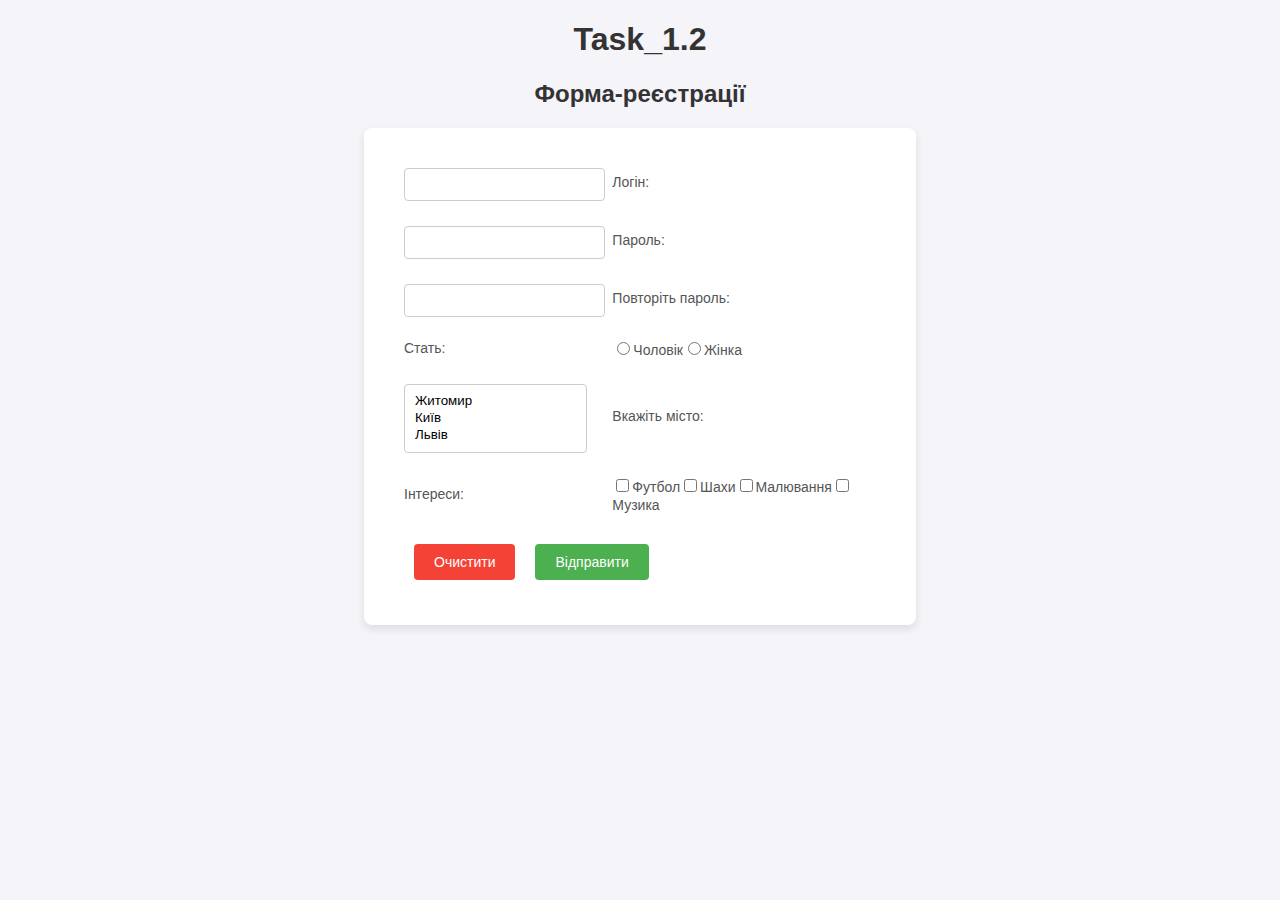
<file: task_1.2/index.html>
<!DOCTYPE html>
<html lang="en">
<head>
    <meta charset="UTF-8">
    <meta name="viewport" content="width=device-width, initial-scale=1.0">
    <link rel="stylesheet" href="./style.css">
    <title>Document</title>
</head>
<body>
    <h1>Task_1.2</h1>
    <h2>Форма-реєстрації</h2>
    <div id="form-container"></div>
    <script src="./main.js"></script>
</body>
</html>
</file>
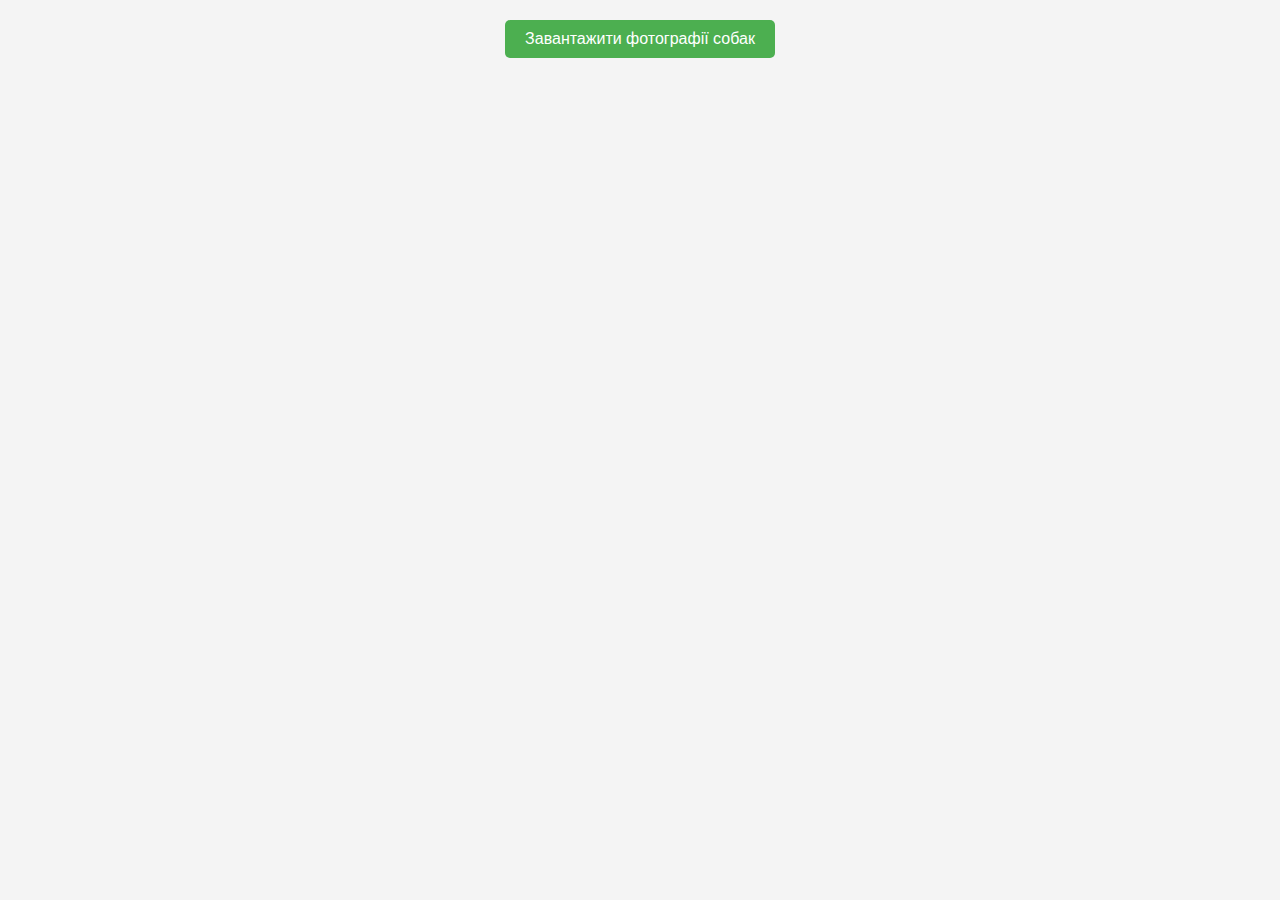
<file: task_1/index.html>
<!DOCTYPE html>
<html lang="uk">
<head>
    <meta charset="UTF-8">
    <meta name="viewport" content="width=device-width, initial-scale=1.0">
    <title>Галерея собак</title>
    <link rel="stylesheet" href="./style.css">
</head>
<body>
    <button id="loadImagesBtn">Завантажити фотографії собак</button>
    <div id="gallery"></div>

    <script src="./script.js"></script>
</body>
</html>
</file>
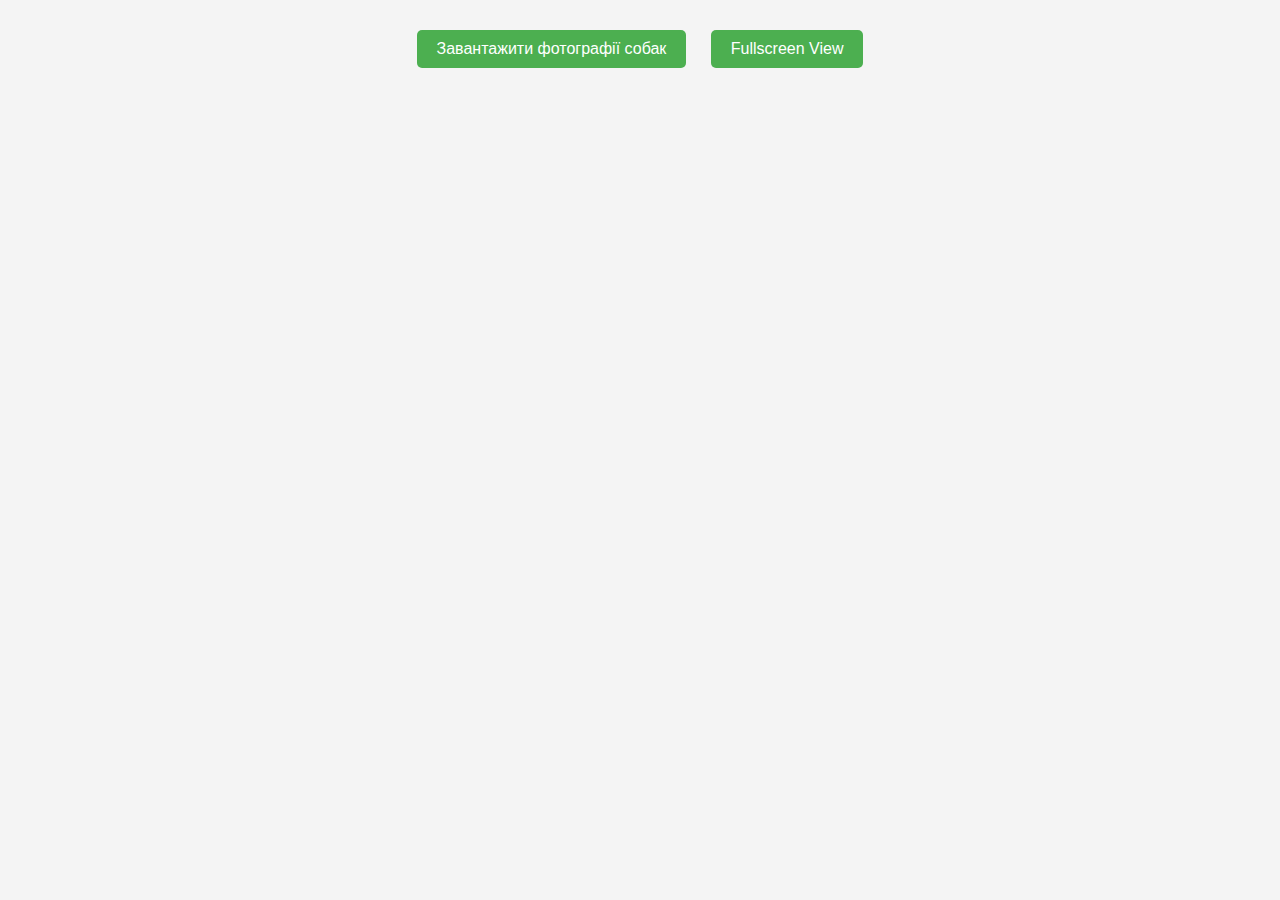
<file: task_2/index.html>
<!DOCTYPE html>
<html lang="uk">
<head>
    <meta charset="UTF-8">
    <meta name="viewport" content="width=device-width, initial-scale=1.0">
    <title>Галерея собак</title>
    <link rel="stylesheet" href="./style.css">
</head>
<body>
    <button id="loadImagesBtn">Завантажити фотографії собак</button>
    <button id="fullscreenBtn">Fullscreen View</button>
    <div id="gallery"></div>
    <button id="exitFullscreenBtn" class="exit-btn">Вийти з повноекранного режиму</button>

    <script src="./script.js"></script>
</body>
</html>
</file>
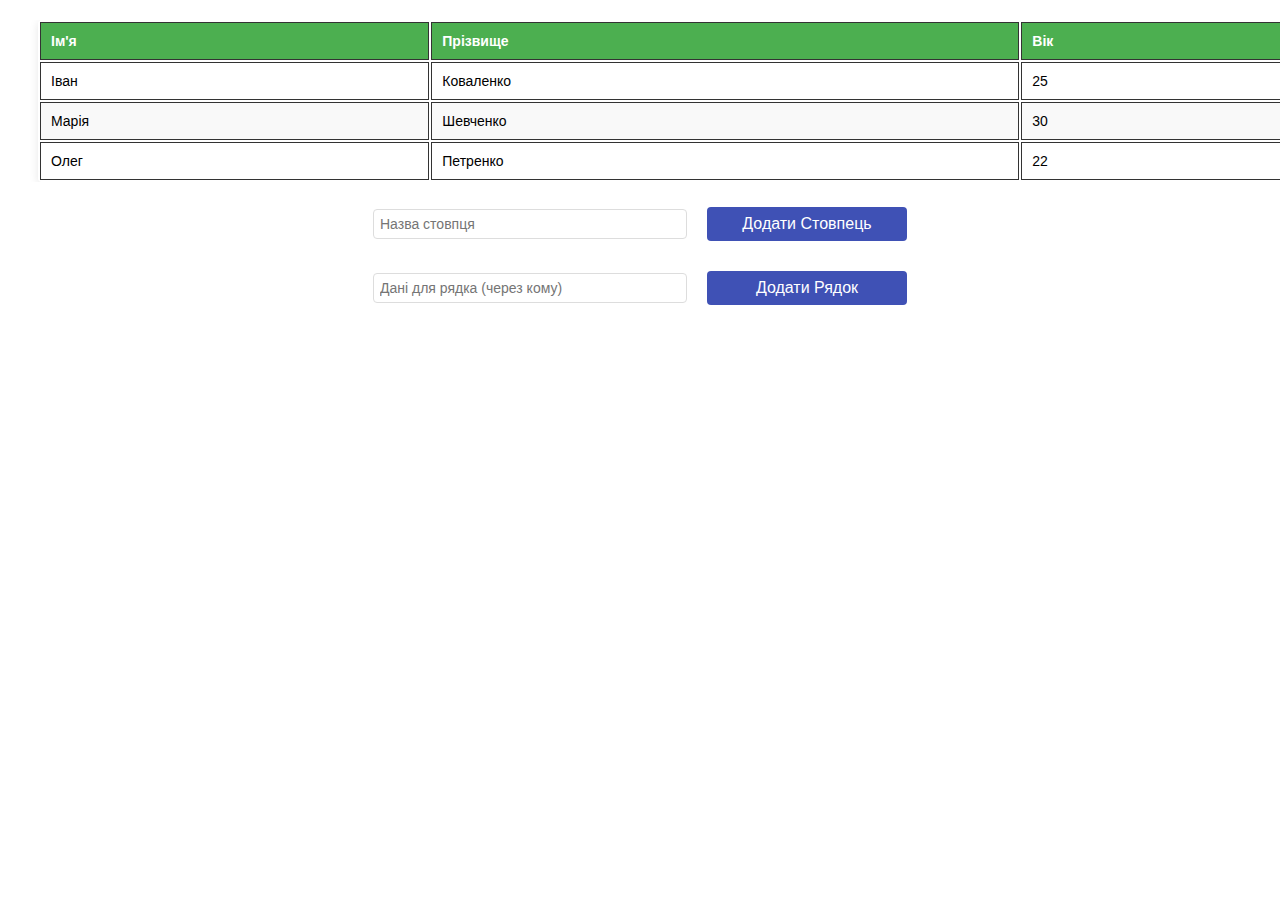
<file: Task_3.1/index.html>
<!DOCTYPE html>
<html lang="en">
<head>
    <meta charset="UTF-8">
    <meta name="viewport" content="width=device-width, initial-scale=1.0">
    <link rel="stylesheet" href="./style.css">
    <title>Document</title>
    <script src="./script.js" defer></script>
</head>
<body>
    <div id="table-container"></div>

<div class="input-row">
    <input type="text" id="column-name" placeholder="Назва стовпця">
    <button onclick="addColumnWithInput()">Додати Стовпець</button>
</div>

<div class="input-row">
    <input type="text" id="row-data" placeholder="Дані для рядка (через кому)">
    <button onclick="addRowWithInput()">Додати Рядок</button>
</div>
    
</body>
</html>
</file>
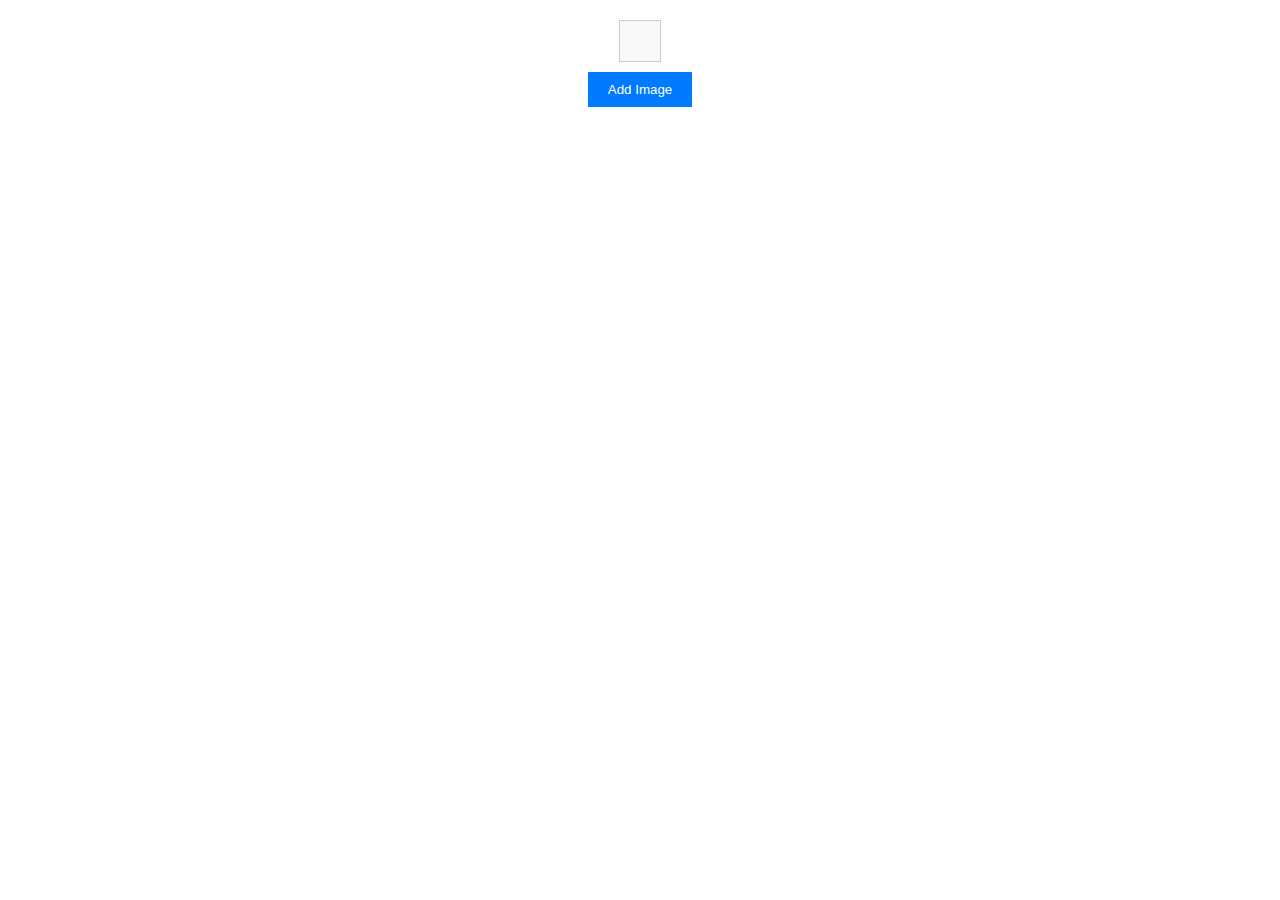
<file: task_3/index.html>
<!DOCTYPE html>
<html lang="en">
  <head>
    <meta charset="UTF-8" />
    <meta name="viewport" content="width=device-width, initial-scale=1.0" />
    <title>Image Gallery</title>
    <link rel="stylesheet" href="./style.css" />
    <script src="./script.js" defer></script>
  </head>
  <body>
    <div class="gallery-container">
      <div class="gallery" id="gallery"></div>
      <button id="addImageBtn">Add Image</button>
    </div>
  </body>
</html>
</file>
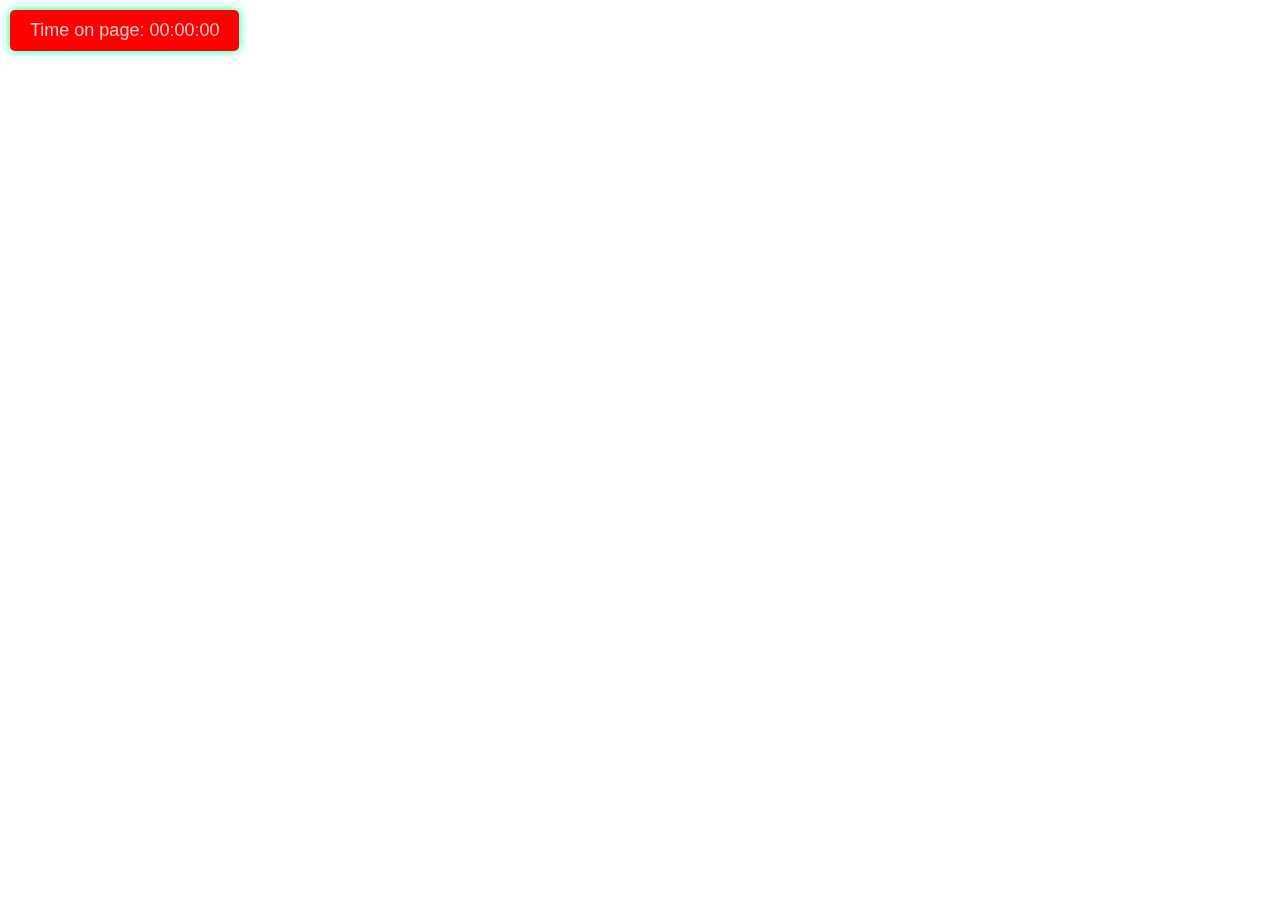
<file: task_4/index.html>
<!DOCTYPE html>
<html lang="en">
<head>
    <meta charset="UTF-8">
    <meta name="viewport" content="width=device-width, initial-scale=1.0">
    <title>Document</title>
    <link rel="stylesheet" href="./style.css">
    <script src="./script.js" defer></script>
</head>
<body>
    <div id="timer">Time on page: 00:00:00</div>
</body>
</html>
</file>
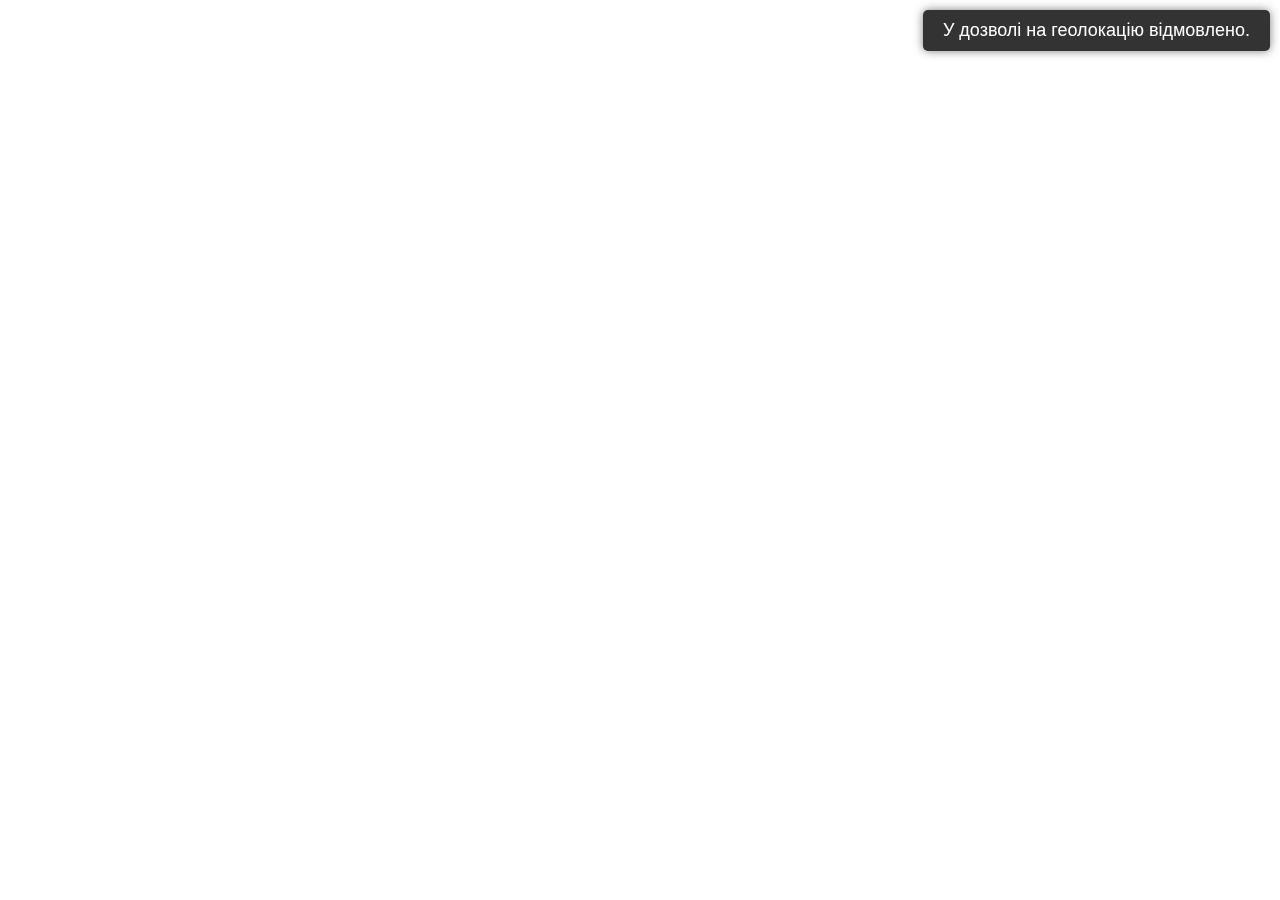
<file: task_5/index.html>
<!DOCTYPE html>
<html lang="en">
<head>
    <meta charset="UTF-8">
    <meta name="viewport" content="width=device-width, initial-scale=1.0">
    <title>User Geolocation</title>
    <link rel="stylesheet" href="./style.css">
    <script src="./script.js" defer></script>
</head>
<body>
    <div id="location">Fetching location...</div>
</body>
</html>
</file>
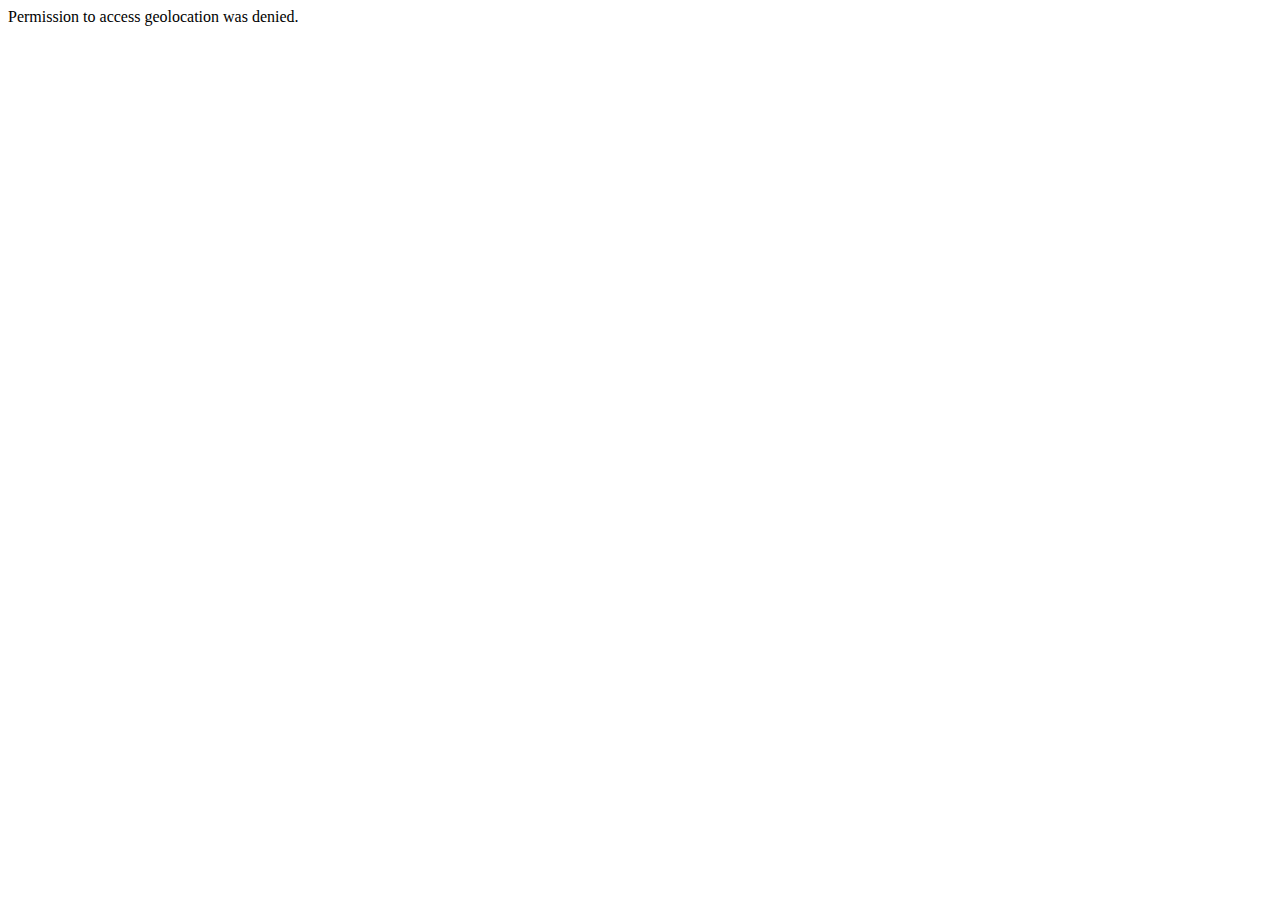
<file: task_6/index.html>
<!DOCTYPE html>
<html lang="en">

<head>
    <meta charset="UTF-8">
    <meta name="viewport" content="width=device-width, initial-scale=1.0">
    <title>User Geolocation</title>
    <link rel="stylesheet" href="./style.css">
    <title>Interactive Circles</title>
    <script src="./script.js" defer></script>
</head>

<body>
    <div id="location">Fetching location...</div>
</body>

</html>
</file>
<file: task_1.2/style.css>
body {
  font-family: Arial, sans-serif;
  background-color: #f4f4f9;
  margin: 0;
  padding: 0;
}
h1,
h2 {
  text-align: center;
  color: #333;
}
#form-container {
  width: 40%;
  margin: 0 auto;
  background-color: #fff;
  padding: 20px;
  border-radius: 8px;
  box-shadow: 0 4px 8px rgba(0, 0, 0, 0.1);
}
table {
  width: 100%;
  border-spacing: 10px;
}
td {
  padding: 5px 5px 5px 10px;
  vertical-align: middle;
}
label {
  font-size: 14px;
  color: #555;
}
input,
select {
  padding: 8px;
  width: 100%;
  border-radius: 4px;
  border: 1px solid #ccc;
  margin-top: 5px;
}
input[type="radio"],
input[type="checkbox"] {
  width: auto;
}
button {
  padding: 10px 20px;
  margin: 10px;
  border: none;
  border-radius: 4px;
  background-color: #4caf50;
  color: white;
  cursor: pointer;
  font-size: 14px;
}
button[type="reset"] {
  background-color: #f44336;
}
button:hover {
  opacity: 0.8;
}
.form-row {
  display: flex;
  justify-content: space-between;
  align-items: center;
}
.form-row td {
  width: 45%;
}
.radio-group,
.checkbox-group {
  display: flex;
  gap: 15px;
}
</file>
<file: task_1/style.css>
#loadImagesBtn {
  padding: 10px 20px;
  font-size: 16px;
  background-color: #4CAF50;
  color: white;
  border: none;
  border-radius: 5px;
  cursor: pointer;
  transition: background-color 0.3s;
}

#loadImagesBtn:hover {
  background-color: #45a049;
}

#gallery {
  display: flex;
  flex-wrap: wrap;
  gap: 40px;
  margin-top: 20px;
}

#gallery img {
  width: 300px;
  height: 200px;
  object-fit: cover;
  margin: 10px;
  border-radius: 8px;
  box-shadow: 0 4px 6px rgba(0, 0, 0, 0.1);
}

body {
  font-family: Arial, sans-serif;
  margin: 0;
  padding: 20px;
  background-color: #f4f4f4;
  text-align: center;
}
</file>
<file: task_2/style.css>
button {
  padding: 10px 20px;
  font-size: 16px;
  background-color: #4caf50;
  color: white;
  border: none;
  border-radius: 5px;
  cursor: pointer;
  transition: background-color 0.3s;
  margin: 10px;
}

button:hover {
  background-color: #45a049;
}

#gallery {
  display: flex;
  flex-wrap: wrap;
  justify-content: space-around;
  margin-top: 20px;
}

#gallery img {
  width: 300px;
  height: 200px;
  object-fit: cover;
  margin: 10px;
  border-radius: 8px;
  box-shadow: 0 4px 6px rgba(0, 0, 0, 0.1);
}

body {
  font-family: Arial, sans-serif;
  margin: 0;
  padding: 20px;
  background-color: #f4f4f4;
  text-align: center;
}

body.fullscreen {
  background-color: #333;
  color: white;
}

#gallery.fullscreen {
  max-width: 100%;
  max-height: 100%;
  flex-wrap: nowrap;
  justify-content: center;
}

#gallery img {
  width: 500px;
  height: 300px;
}

.exit-btn {
  display: none;
  position: fixed;
  top: 20px;
  right: 20px;
  padding: 15px 30px;
  font-size: 16px;
  background-color: #e74c3c;
  color: white;
  border: none;
  border-radius: 5px;
  cursor: pointer;
  z-index: 9999;
}

.exit-btn:hover {
  background-color: #c0392b;
}

body.fullscreen .exit-btn {
  display: block;
  position: fixed;
  top: 20px;
  right: 20px;
  z-index: 9999;
}

@media (max-width: 768px) {
  #gallery img {
    width: 100%;
    height: auto;
  }
}
</file>
<file: Task_3.1/style.css>
#table-container {
    margin: 20px auto;
    width: 100%; 
    max-width: 100%; 
    overflow-x: auto; 
    padding: 0 10px; 
}

table {
    width: 100%; 
    border-radius: 4px;
    box-shadow: 0 2px 10px rgba(0, 0, 0, 0.1);
    font-family: Arial, sans-serif;
    font-size: 14px;
    margin: 0 20px;
    min-width: 600px; 
}


th {
    background-color: #4CAF50;
    color: white;
    padding: 10px;
    text-align: left;
    border: 1px solid #333;
}

td {
    padding: 10px;
    border: 1px solid #333;
}

tr:nth-child(even) {
    background-color: #f9f9f9;
}

tr:hover {
    background-color: #f1f1f1;
}

input[type="text"] {
    padding: 8px;
    margin: 5px;
    font-size: 16px;
    border: 1px solid #ddd;
    border-radius: 4px;
    width: 200px;
}

button {
    width: 200px;
    padding: 8px 12px;
    font-size: 16px;
    margin: 5px;
    border: none;
    border-radius: 4px;
    cursor: pointer;
    background-color: #3f51b5;
    color: white;
    transition: background-color 0.3s;
}

button:hover {
    background-color: #303f9f;
}

.input-row {
    display: flex;
    align-items: center;
    justify-content: center;
    gap: 10px;
    margin-bottom: 20px;
}

input[type="text"]:focus {
    outline: none;
    border-color: #3f51b5;
}

input[type="text"] {
    width: 300px;
    font-size: 14px;
    padding: 6px;
    border: 1px solid #ddd;
    border-radius: 4px;
}

input[type="text"]:focus {
    border-color: #3f51b5;
}
</file>
<file: task_3/style.css>
body {
  font-family: Arial, sans-serif;
  margin: 0;
  padding: 0;
}

.gallery-container {
  display: flex;
  flex-direction: column;
  align-items: center;
  padding: 20px;
}

.gallery {
  display: flex;
  flex-wrap: wrap;
  gap: 10px;
  justify-content: center;
  padding: 20px;
  border: 1px solid #ccc;
  max-width: 90%;
  background-color: #f9f9f9;
}

.gallery img {
  width: 150px;
  height: 100px;
  cursor: pointer;
  transition: transform 0.3s;
  border: 1px solid #ddd;
}

.gallery img:hover {
  transform: scale(1.1);
}

#addImageBtn {
  padding: 10px 20px;
  margin-top: 10px;
  background-color: #007bff;
  color: white;
  border: none;
  cursor: pointer;
  transition: background-color 0.3s;
}

#addImageBtn:hover {
  background-color: #0056b3;
}
</file>
<file: task_4/style.css>
body {
  margin: 0;
  font-family: Arial, sans-serif;
}

#timer {
  position: fixed;
  top: 10px;
  left: 10px;
  padding: 10px 20px;
  background-color: #ff0000;
  color: #f5caca;
  font-size: 18px;
  border-radius: 5px;
  box-shadow: 0 0 10px rgba(3, 255, 150, 1);
}
</file>
<file: task_5/style.css>
body {
  margin: 0;
  font-family: Arial, sans-serif;
}

#location {
  position: fixed;
  top: 10px;
  right: 10px;
  padding: 10px 20px;
  background-color: #333;
  color: #fff;
  font-size: 18px;
  border-radius: 5px;
  box-shadow: 0 0 10px rgba(0, 0, 0, 0.5);
}
</file>
<file: task_6/style.css>
body {
    caret-color: transparent;
}

.container {
    width: 800px;
    height: 600px;
    border: 2px solid black;
    position: relative;
    overflow: hidden;
    margin: 50px auto;
}

.circle {
    position: absolute;
    border-radius: 50%;
    transition: left 0.2s ease, top 0.2s ease; 
}

.active {
    outline: 3px solid rgb(0, 0, 0);
}
  margin: 0;
  font-family: Arial, sans-serif;
}

#location {
  position: fixed;
  top: 10px;
  right: 10px;
  padding: 10px 20px;
  background-color: #333;
  color: #fff;
  font-size: 18px;
  border-radius: 5px;
  box-shadow: 0 0 10px rgba(0, 0, 0, 0.5);
}
</file>
